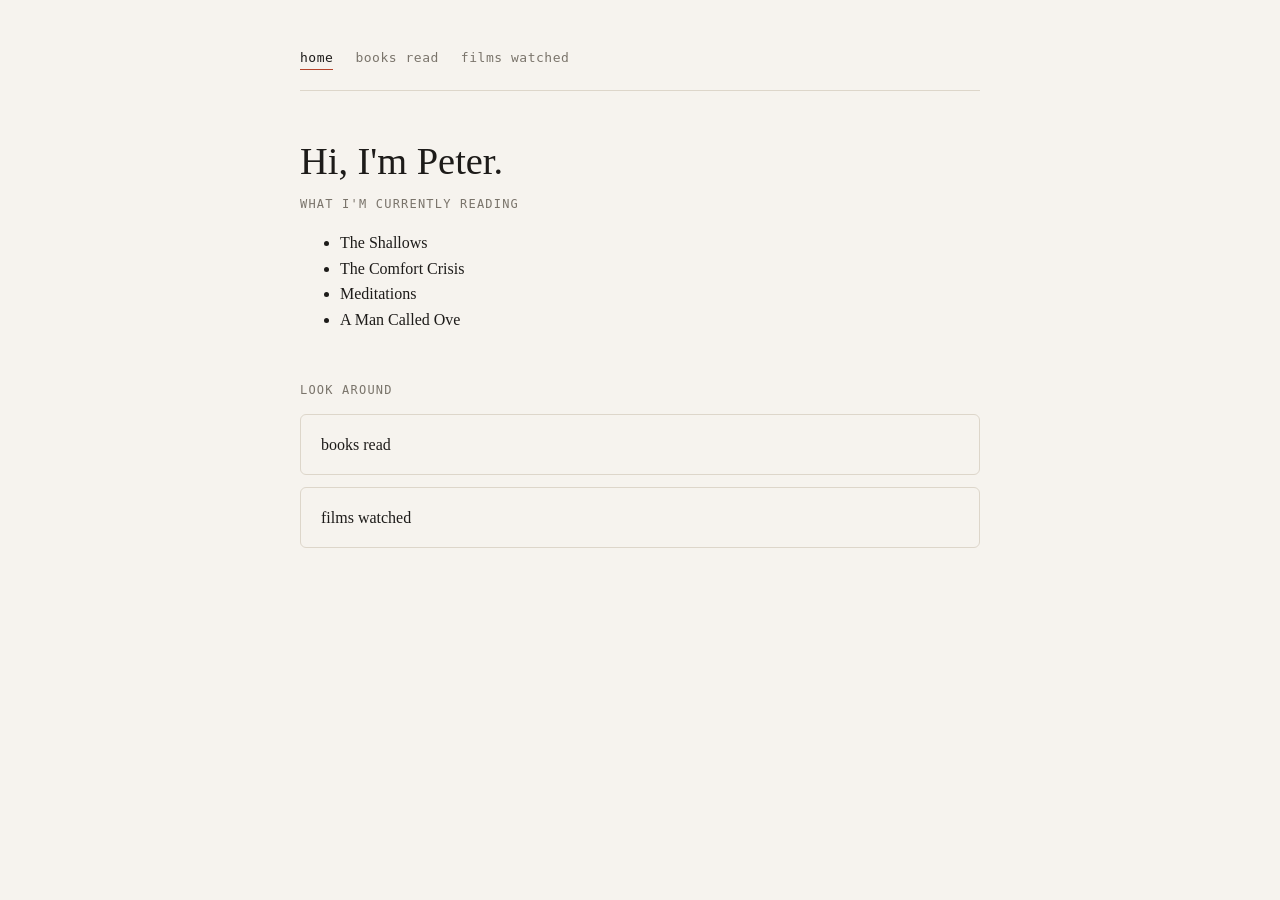
<file: index.html>
<!doctype html>
<html lang="en">
<head>
  <meta charset="utf-8">
  <meta name="viewport" content="width=device-width, initial-scale=1">
  <title>Peter Eap</title>
  <link rel="stylesheet" href="style.css">
</head>
<body>
  <div class="wrap">
    <nav>
      <a class="here" href="index.html">home</a>
      <a href="books.html">books read</a>
      <a href="movies.html">films watched</a>
    </nav>

    <h1>Hi, I'm Peter.</h1>

    <h2>what i'm currently reading</h2>
    <ul>
      <li>The Shallows</li>
      <li>The Comfort Crisis</li>
      <li>Meditations</li>
      <li>A Man Called Ove</li>
    </ul>

    <h2>Look around</h2>
    <div class="cards">
      <a class="card" href="books.html"><b>books read</b></a>
      <a class="card" href="movies.html"><b>films watched</b></a>
    </div>
  </div>
</body>
</html>
</file>
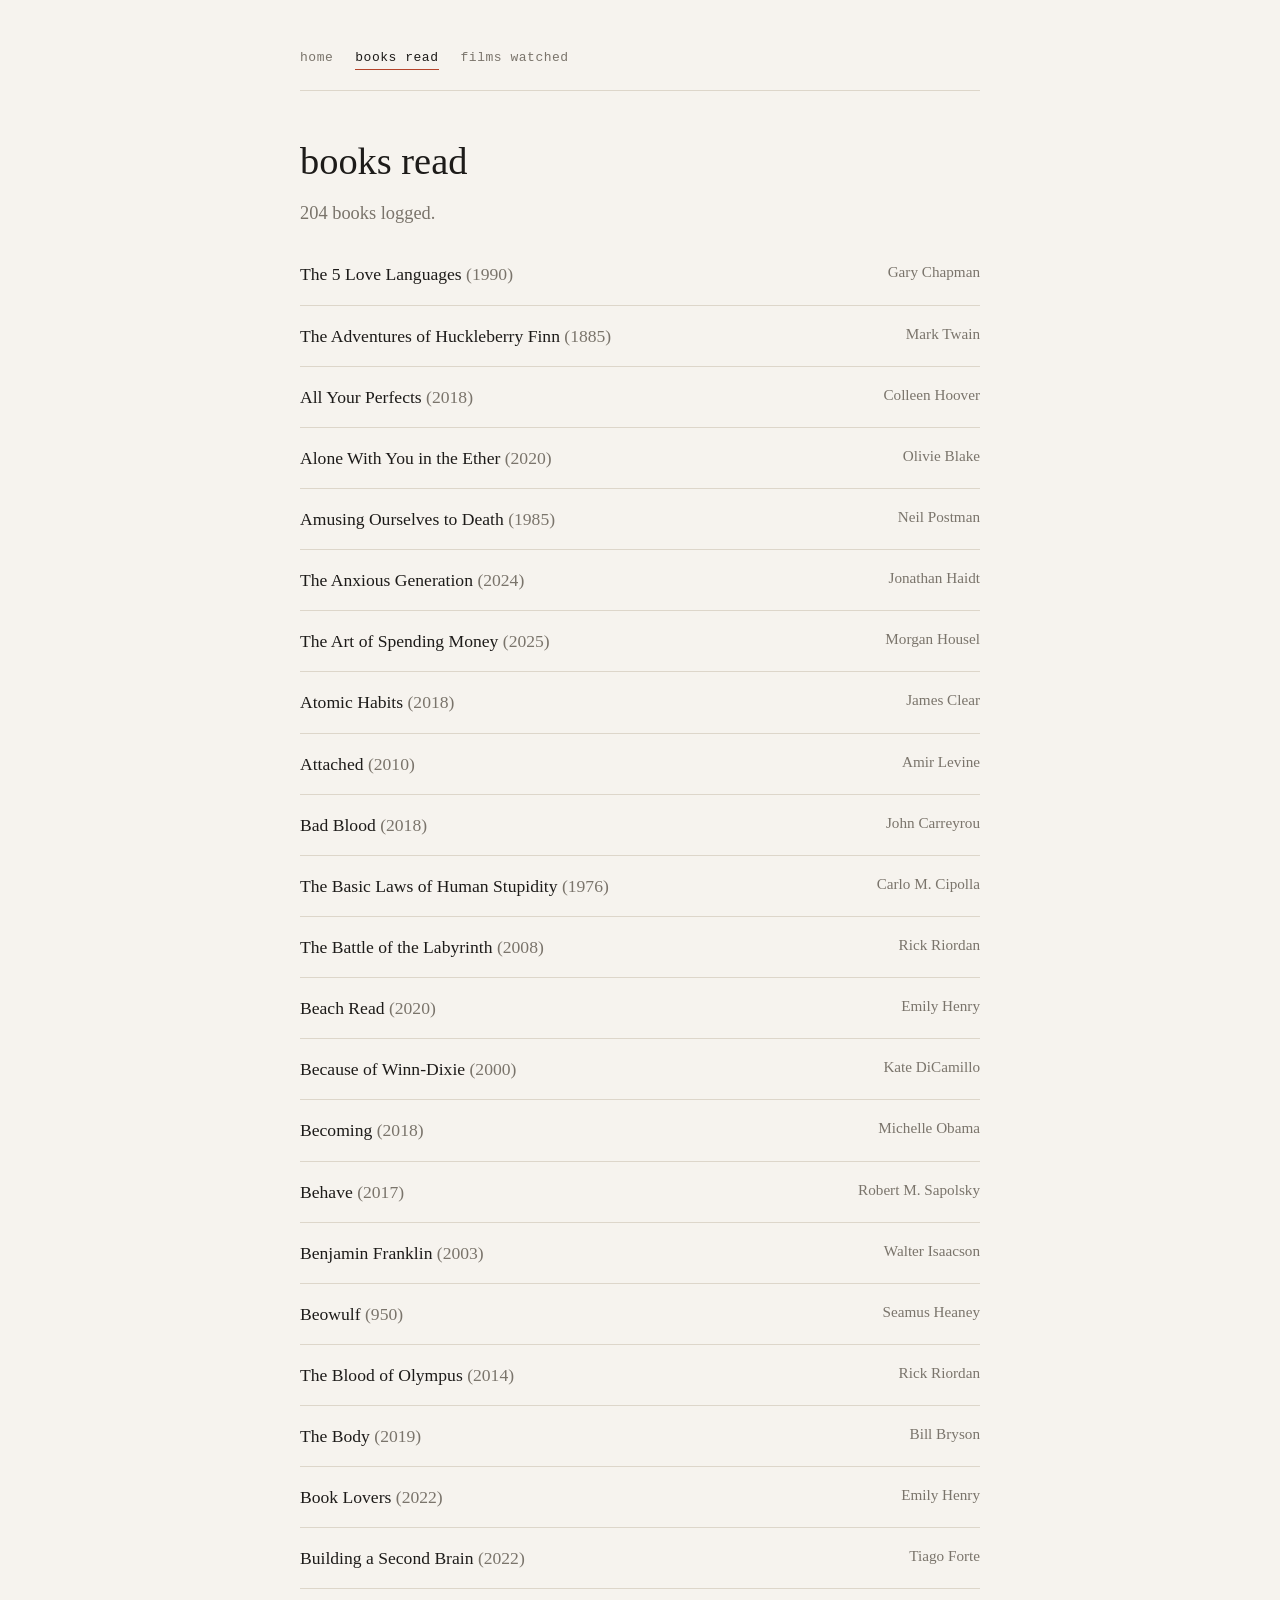
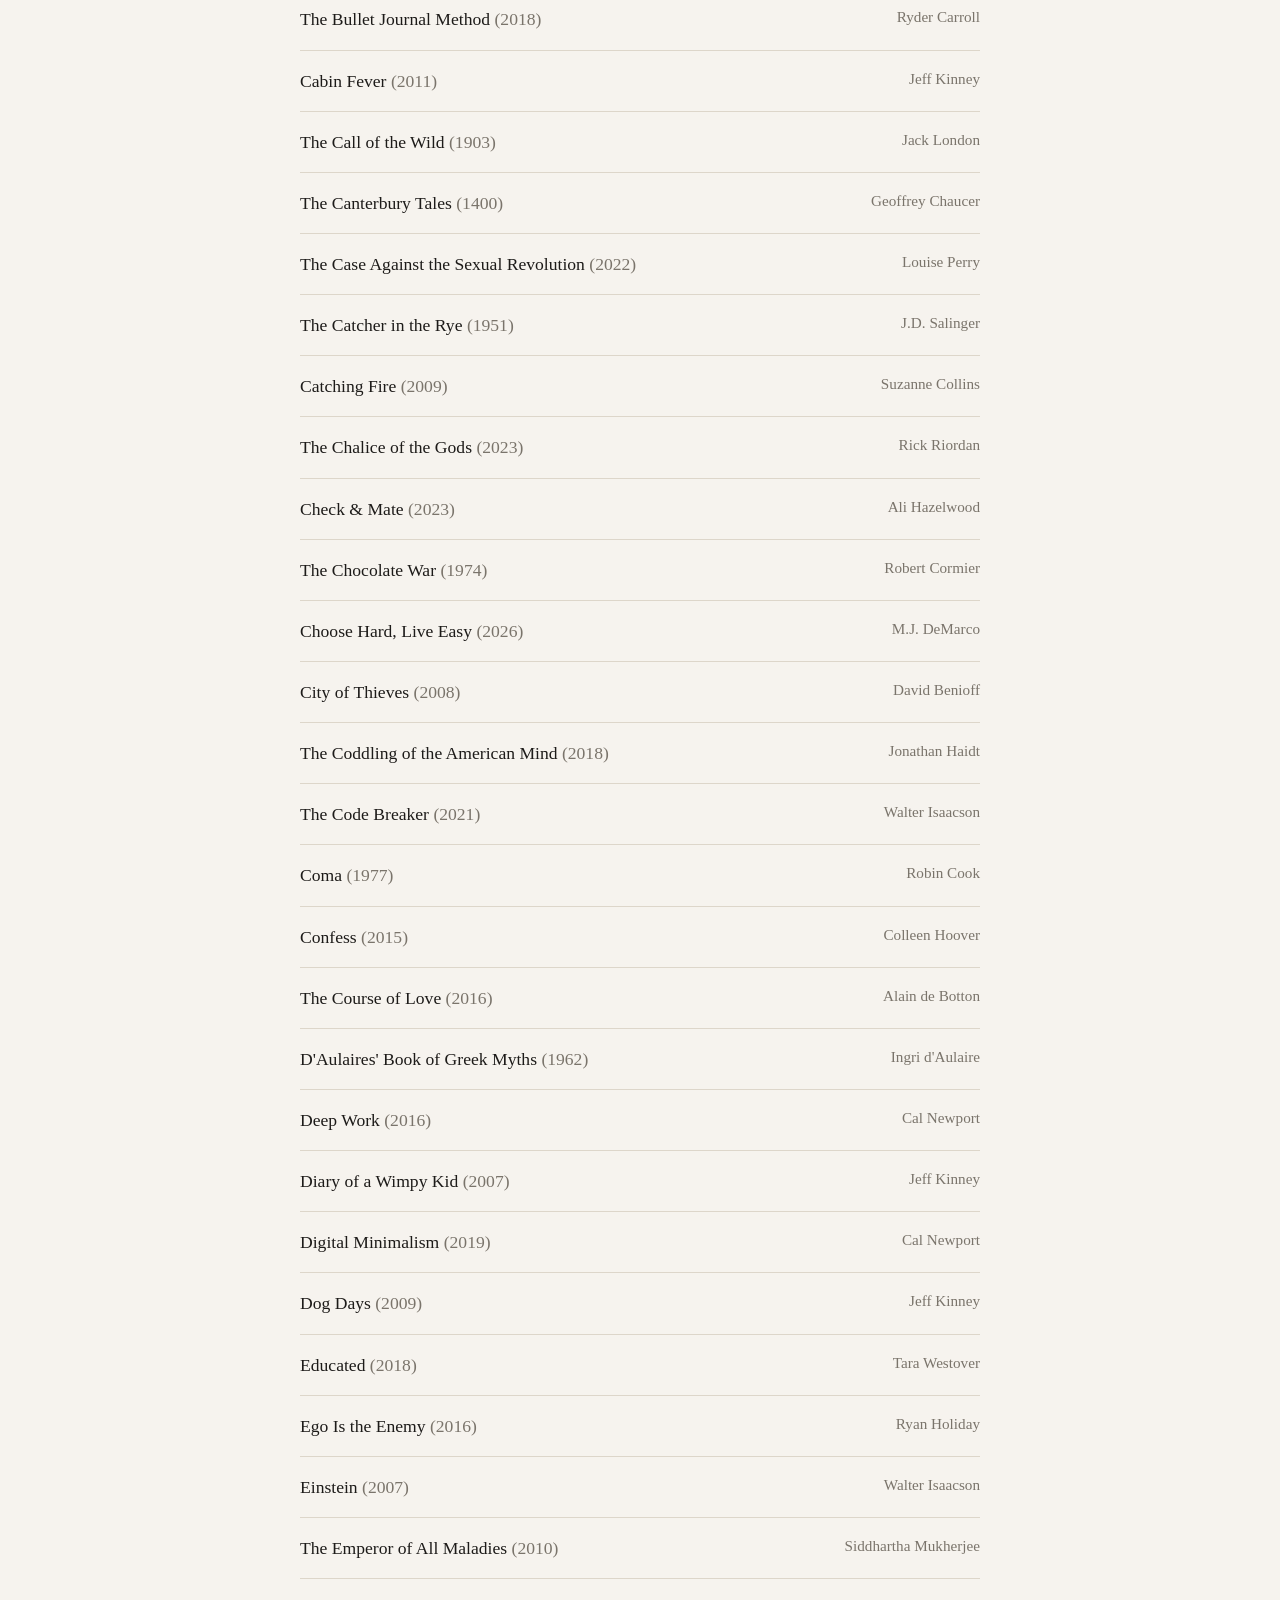
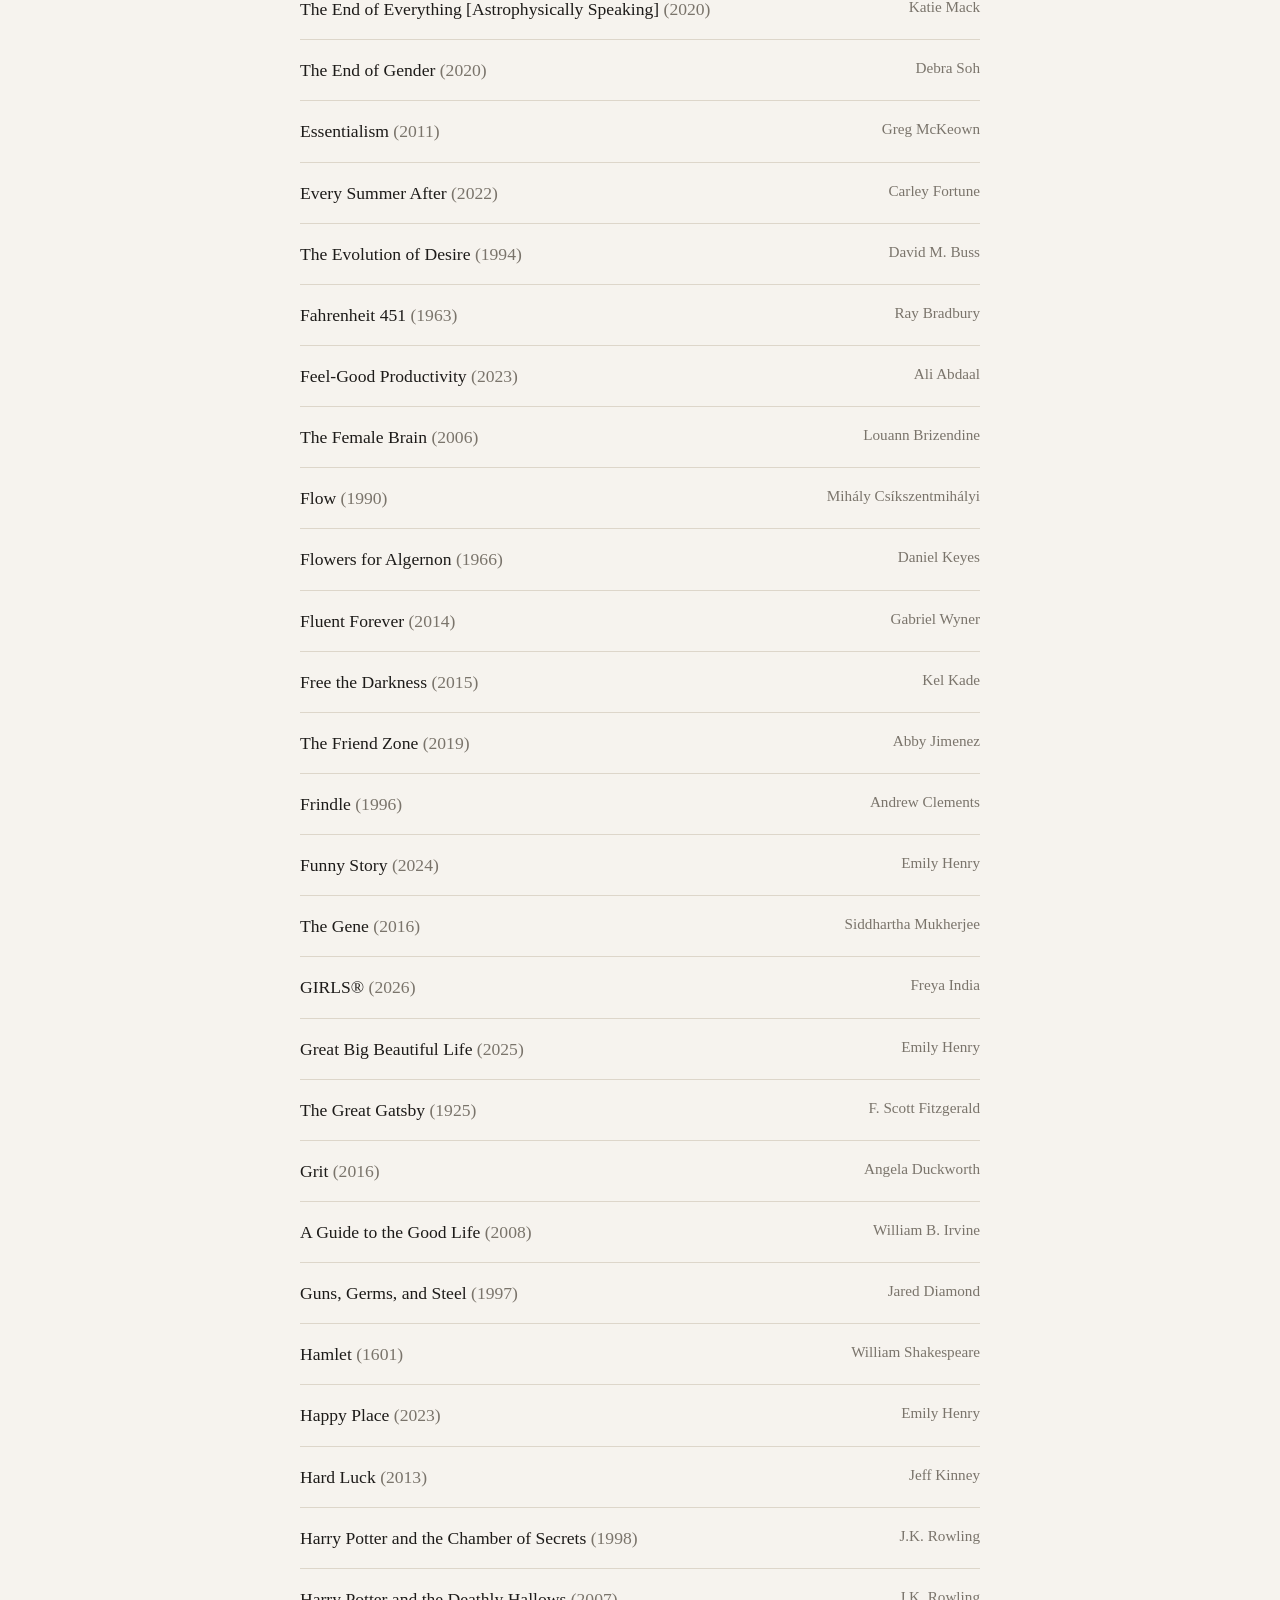
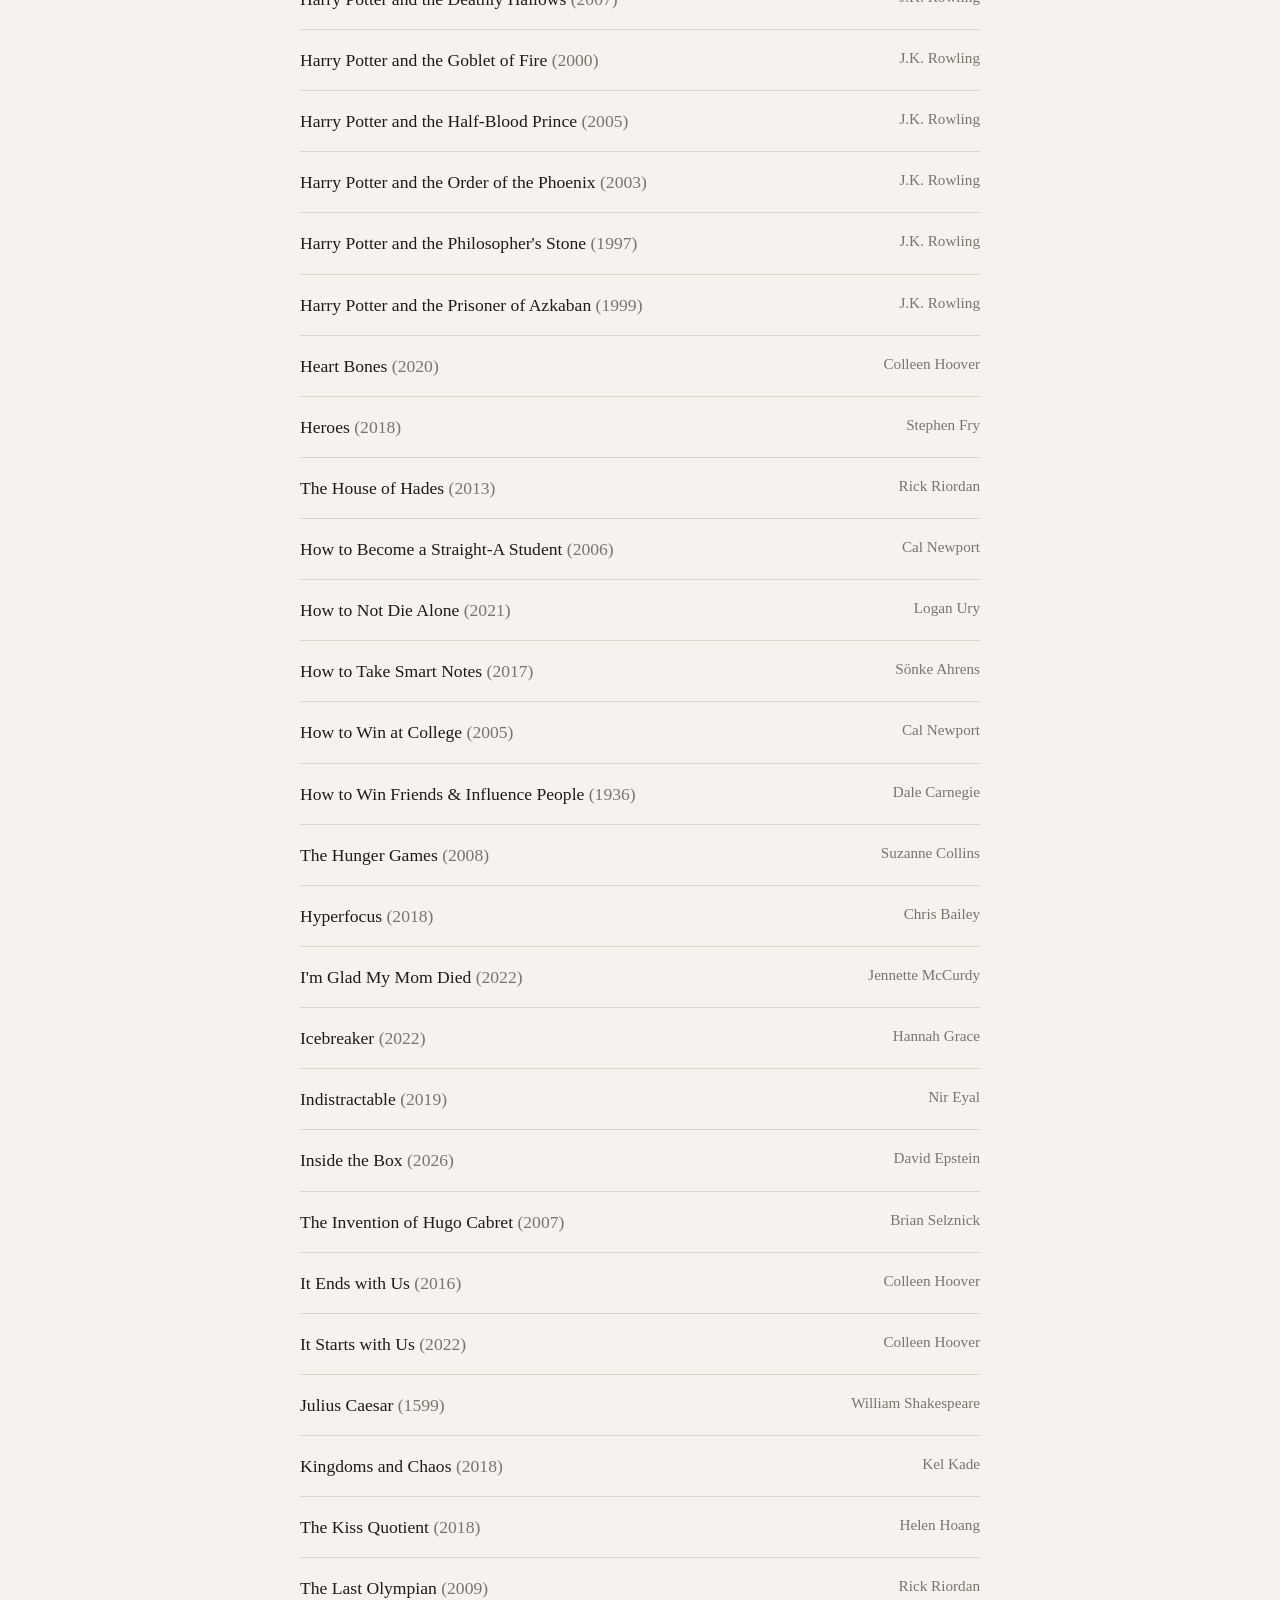
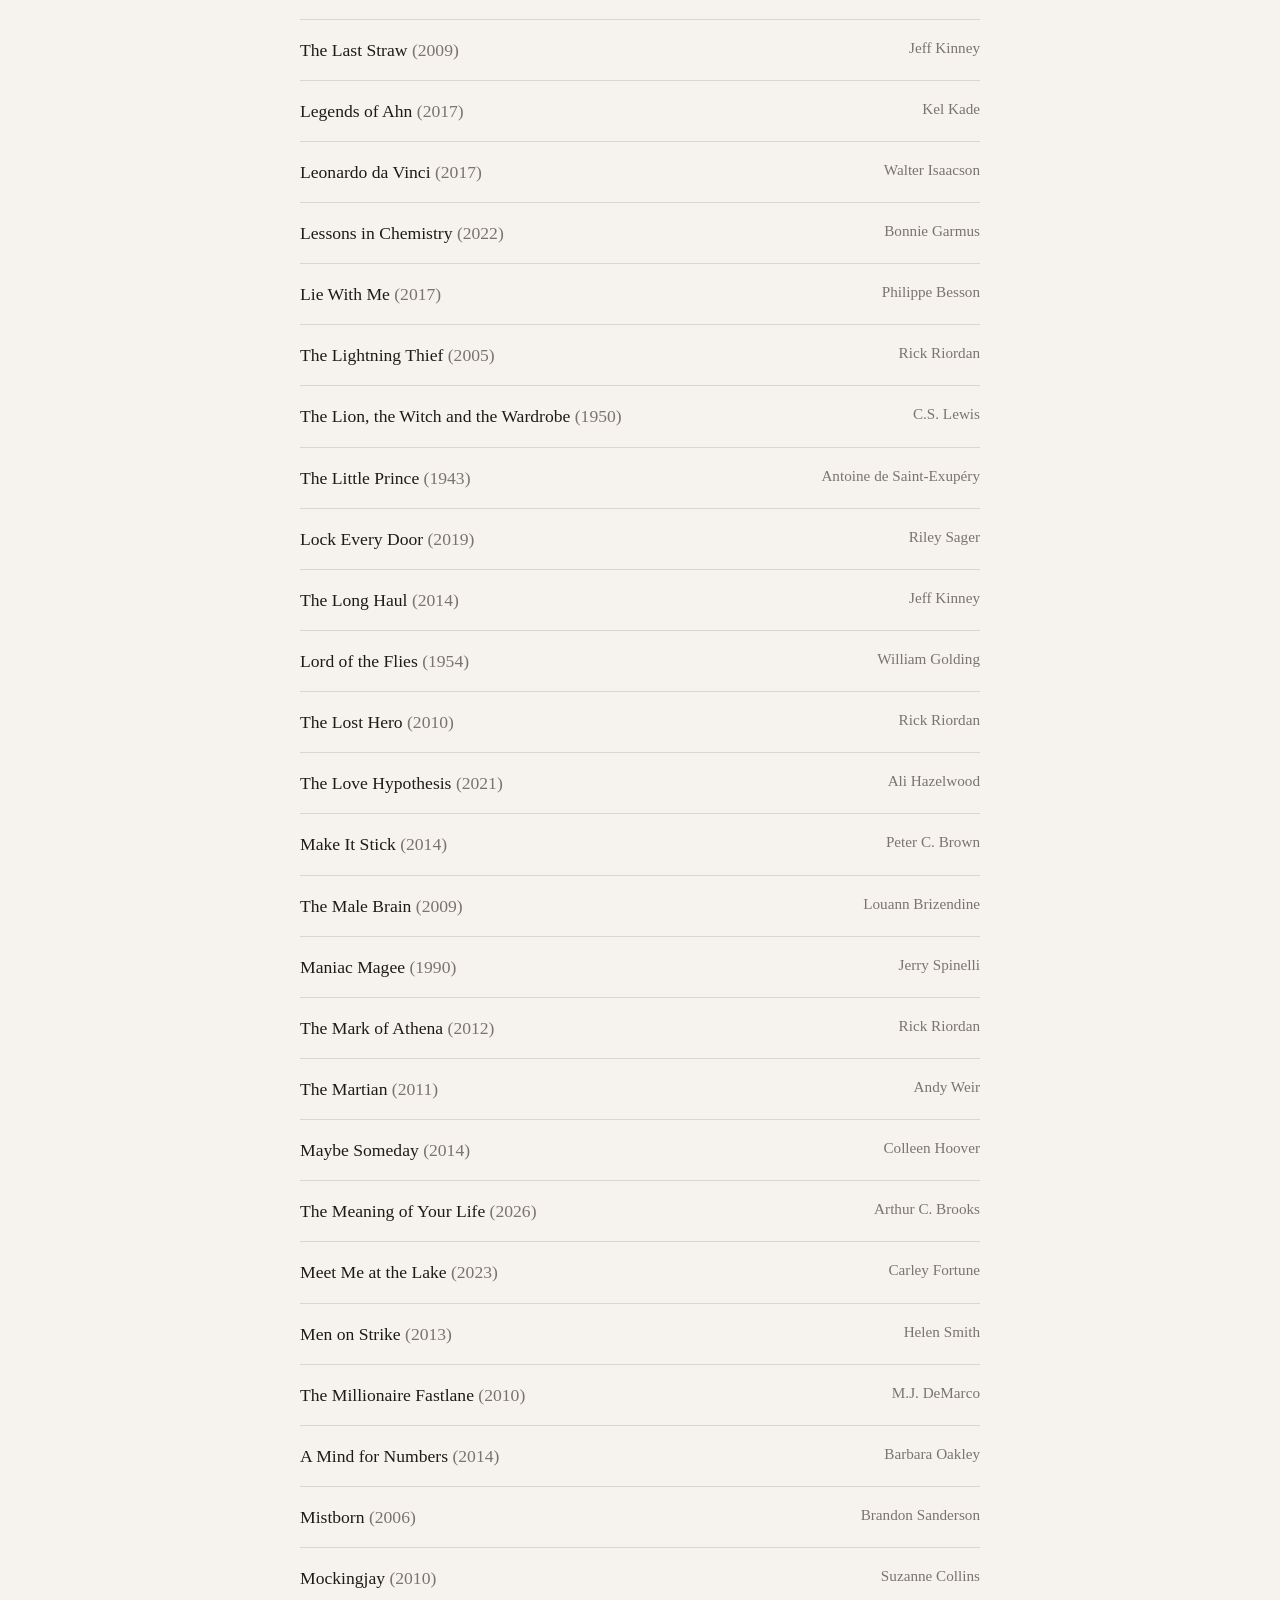
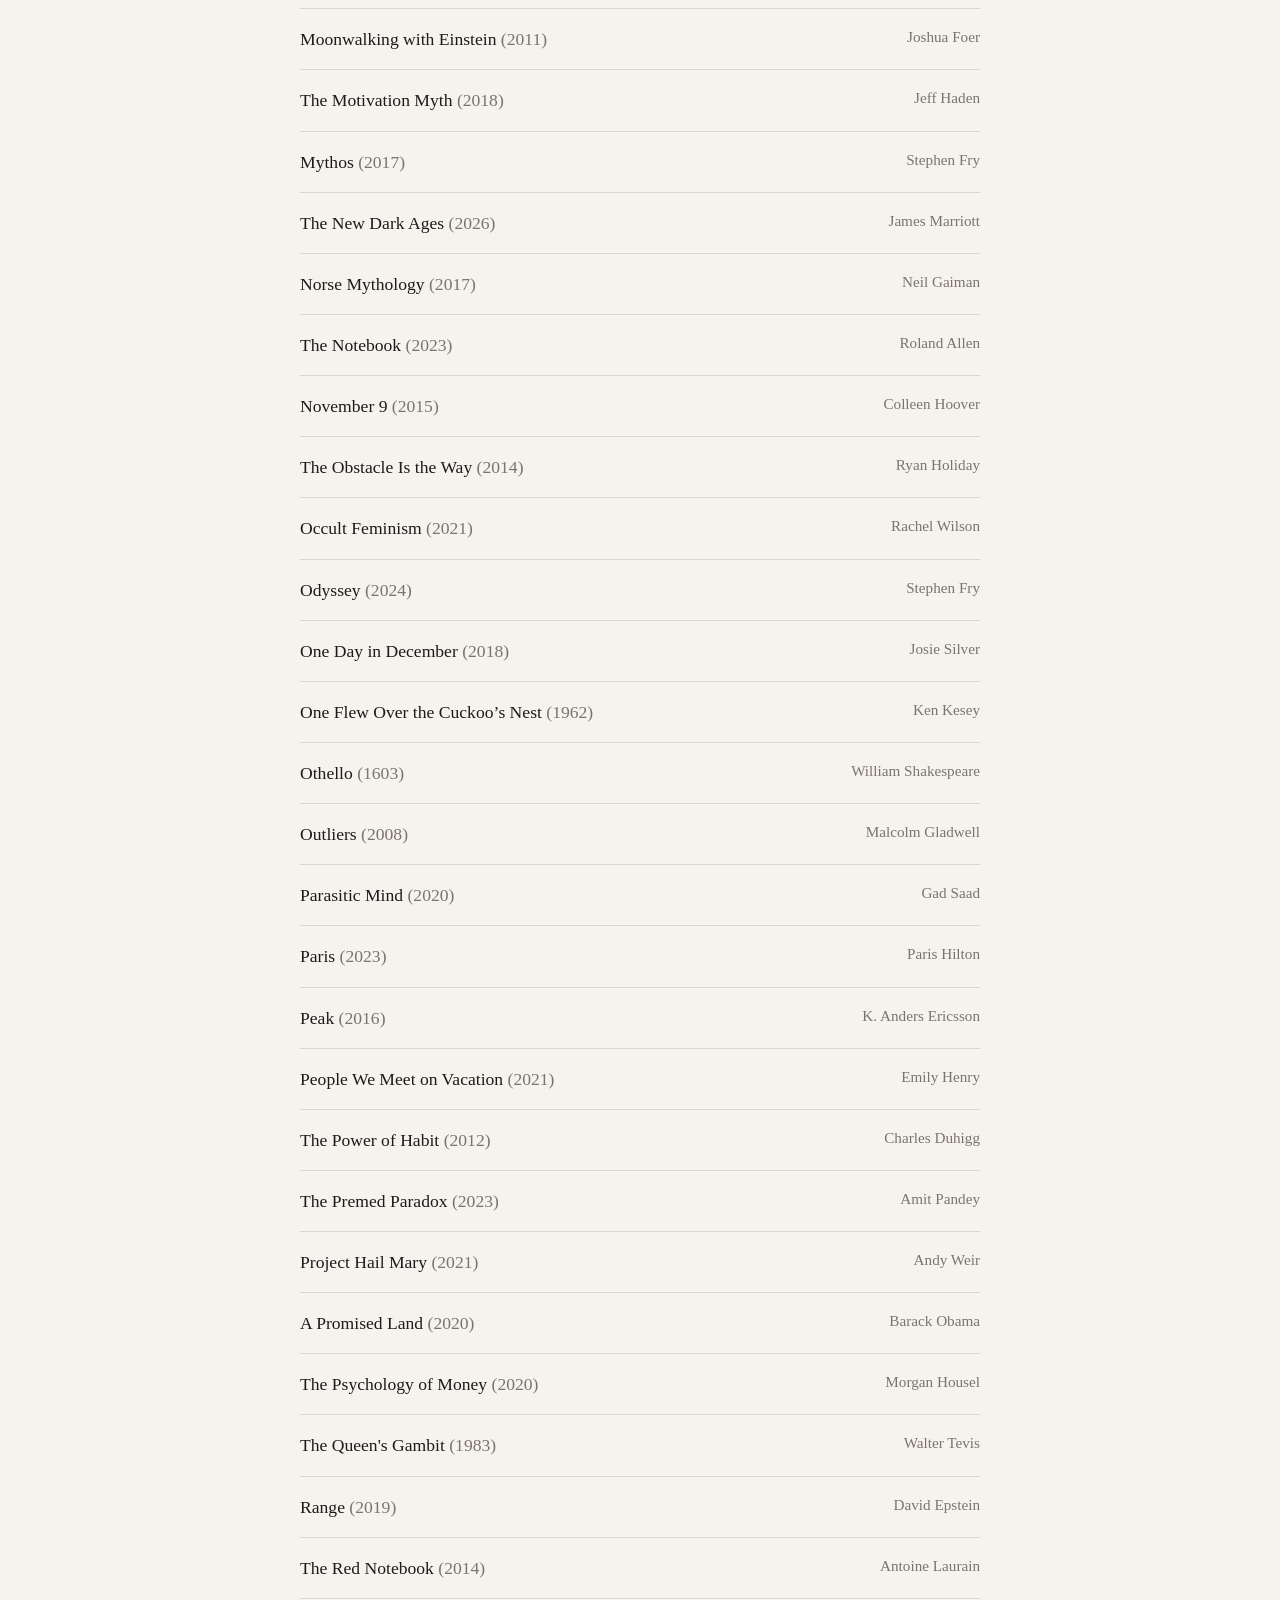
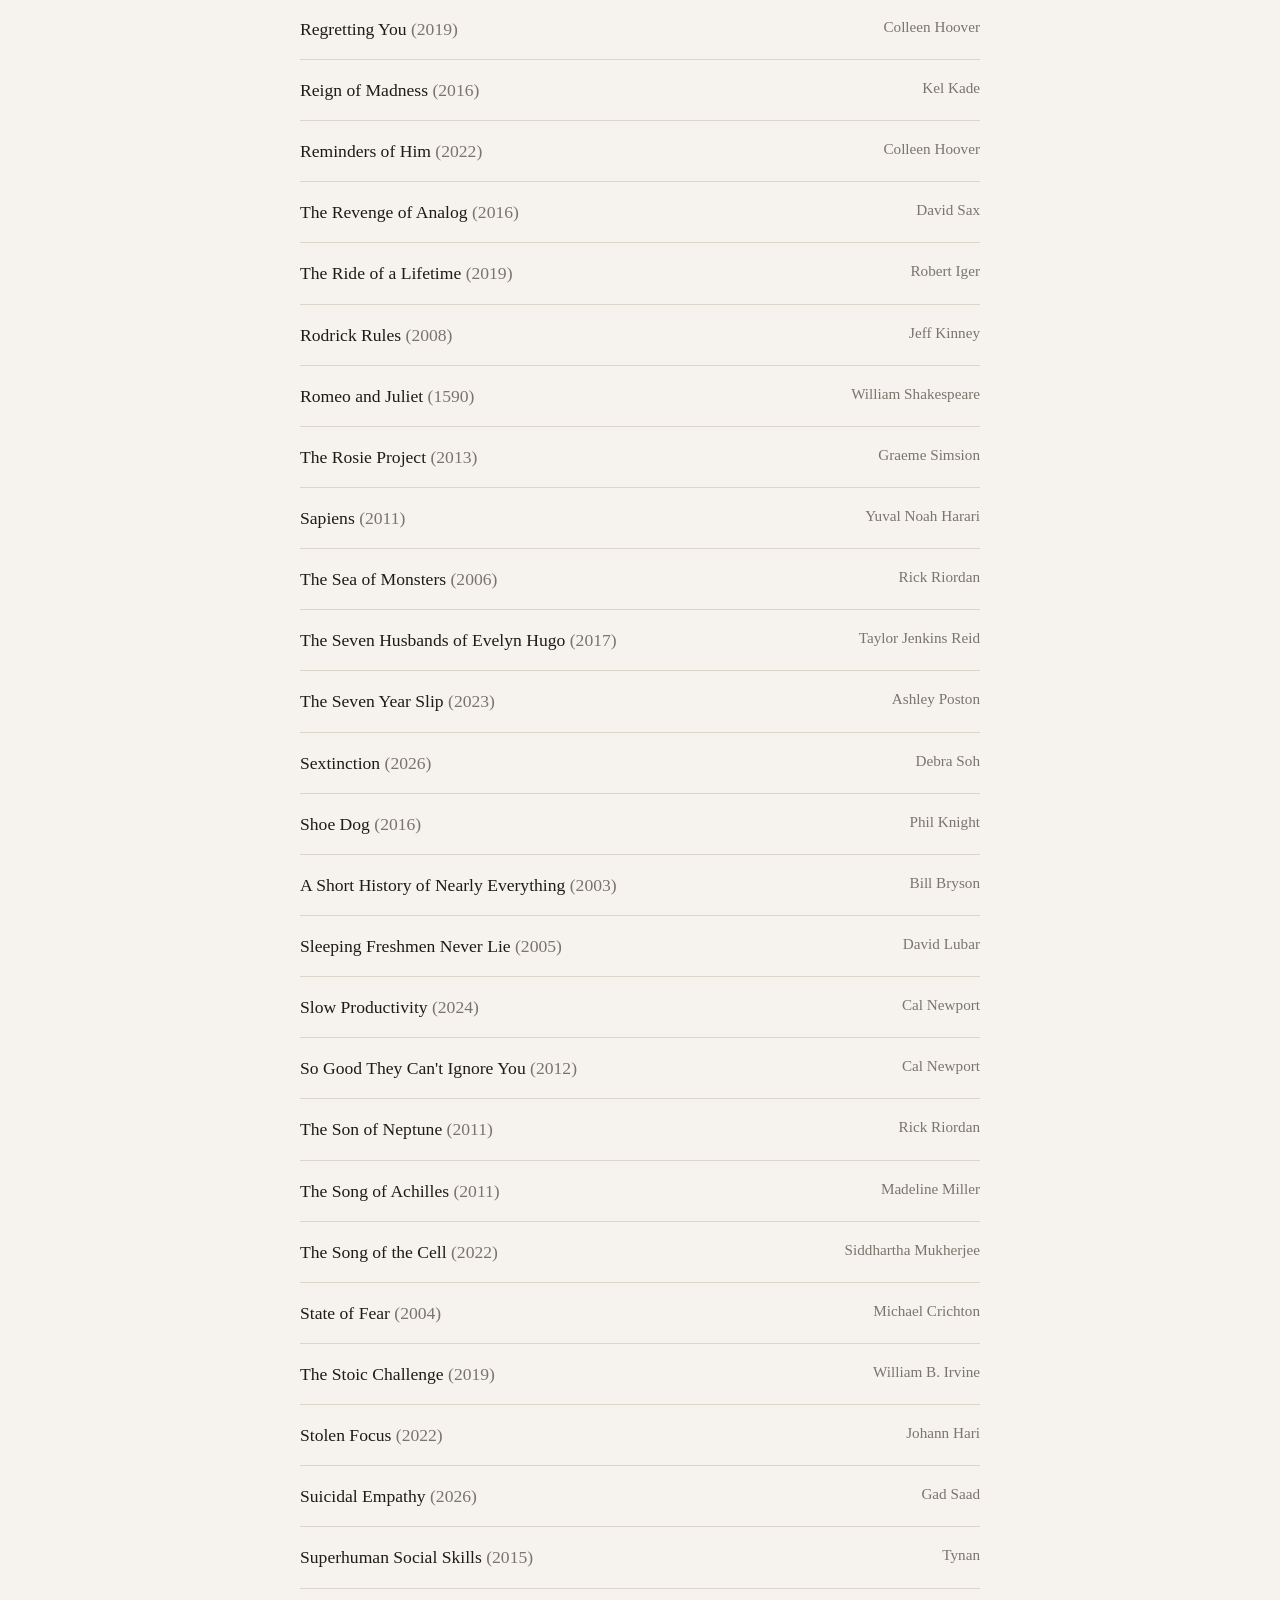
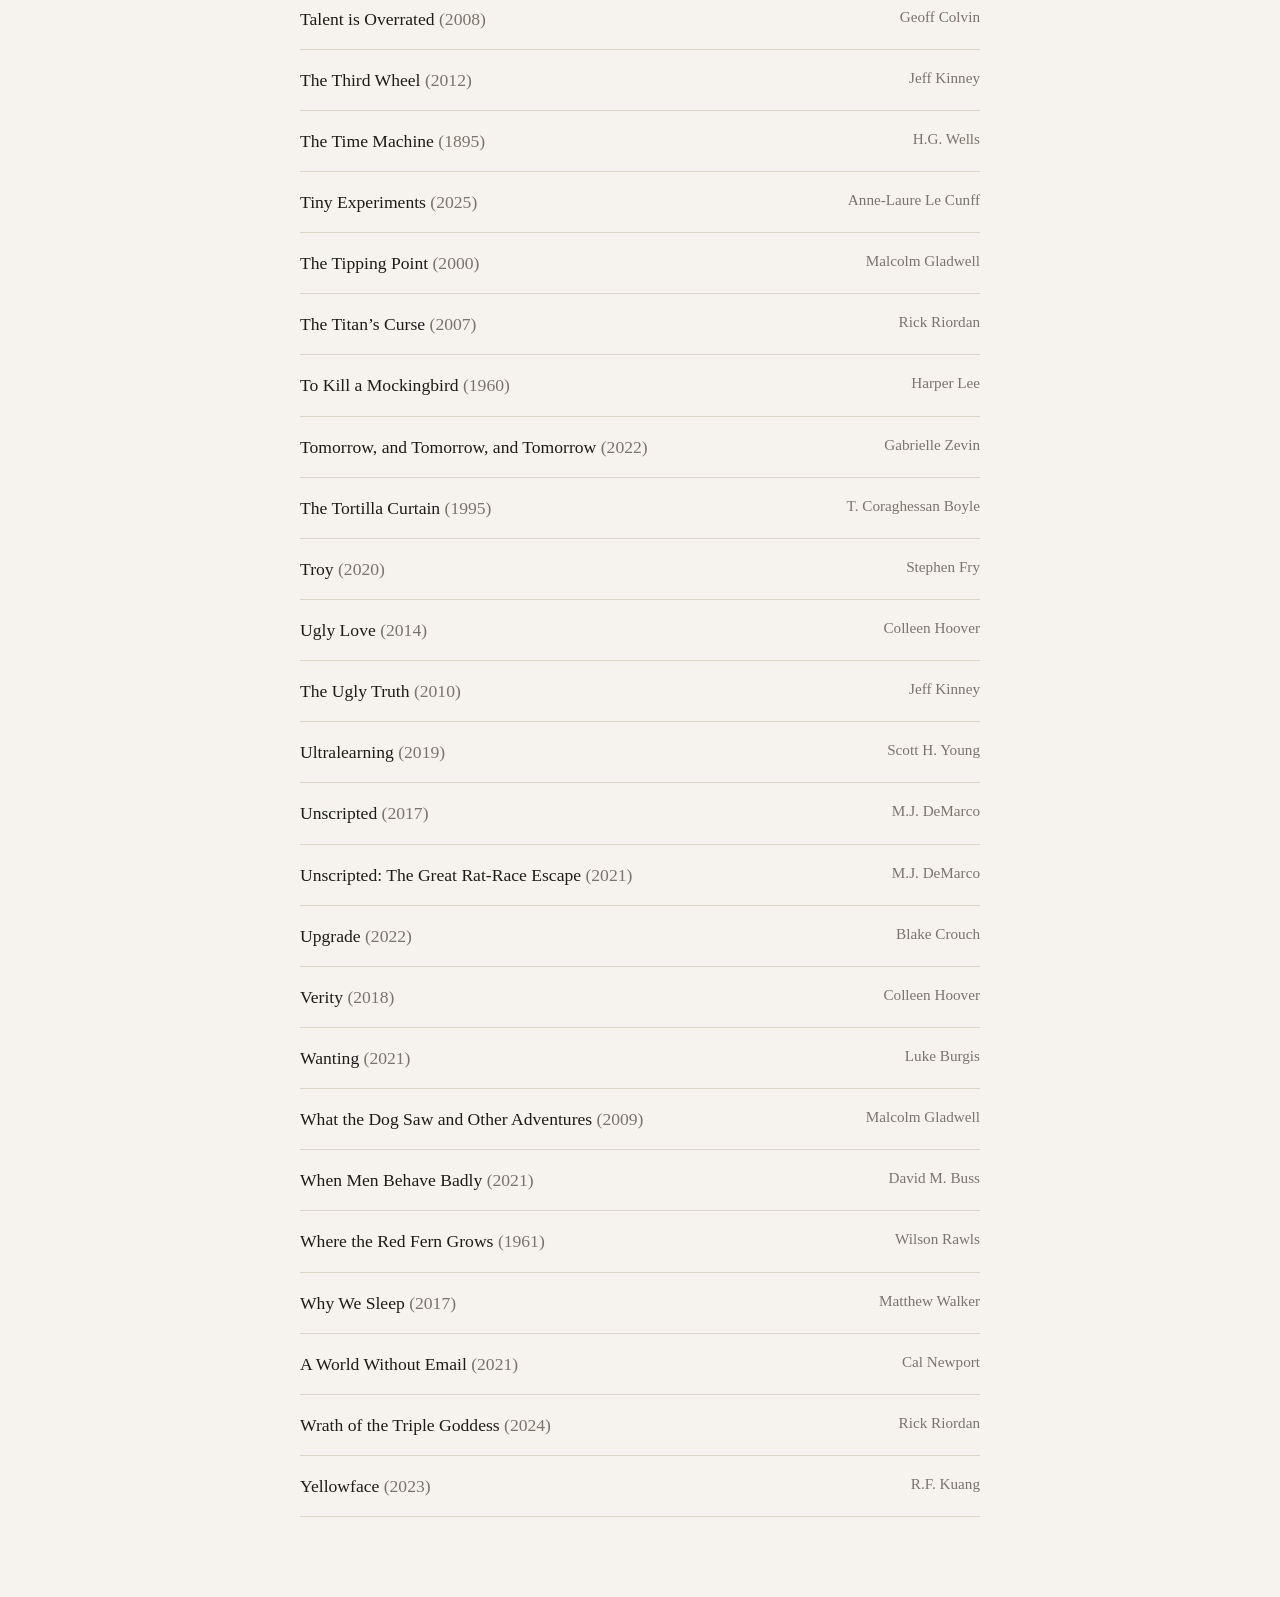
<file: books.html>
<!doctype html>
<html lang="en">
<head>
  <meta charset="utf-8">
  <meta name="viewport" content="width=device-width, initial-scale=1">
  <title>books read</title>
  <link rel="stylesheet" href="style.css">
</head>
<body>
  <div class="wrap">
    <nav>
      <a href="index.html">home</a>
      <a class="here" href="books.html">books read</a>
      <a href="movies.html">films watched</a>
    </nav>

    <h1>books read</h1>
    <p class="lede" id="count"></p>

    <div id="list"></div>
  </div>

  <script>
    function el(tag, cls, text) {
      const e = document.createElement(tag);
      if (cls) e.className = cls;
      if (text !== undefined) e.textContent = text;
      return e;
    }

    fetch("books.json")
      .then(r => r.json())
      .then(books => {
        const key = t => t.replace(/^(the|a|an)\s+/i, "");
        books.sort((a, b) => key(a.title).localeCompare(key(b.title)));
        document.getElementById("count").textContent =
          books.length + (books.length === 1 ? " book logged." : " books logged.");

        const list = document.getElementById("list");
        if (!books.length) {
          list.appendChild(el("p", "empty", "Nothing here yet."));
          return;
        }

        books.forEach(m => {
          const row = el("div", "film book");
          const title = el("div", "title", m.title + " ");
          title.appendChild(el("span", "year", "(" + m.year + ")"));
          row.appendChild(title);
          row.appendChild(el("div", "author", m.author));
          list.appendChild(row);
        });
      })
      .catch(() => {
        document.getElementById("list").appendChild(
          el("p", "empty", "Couldn't load the list.")
        );
      });
  </script>
</body>
</html>
</file>
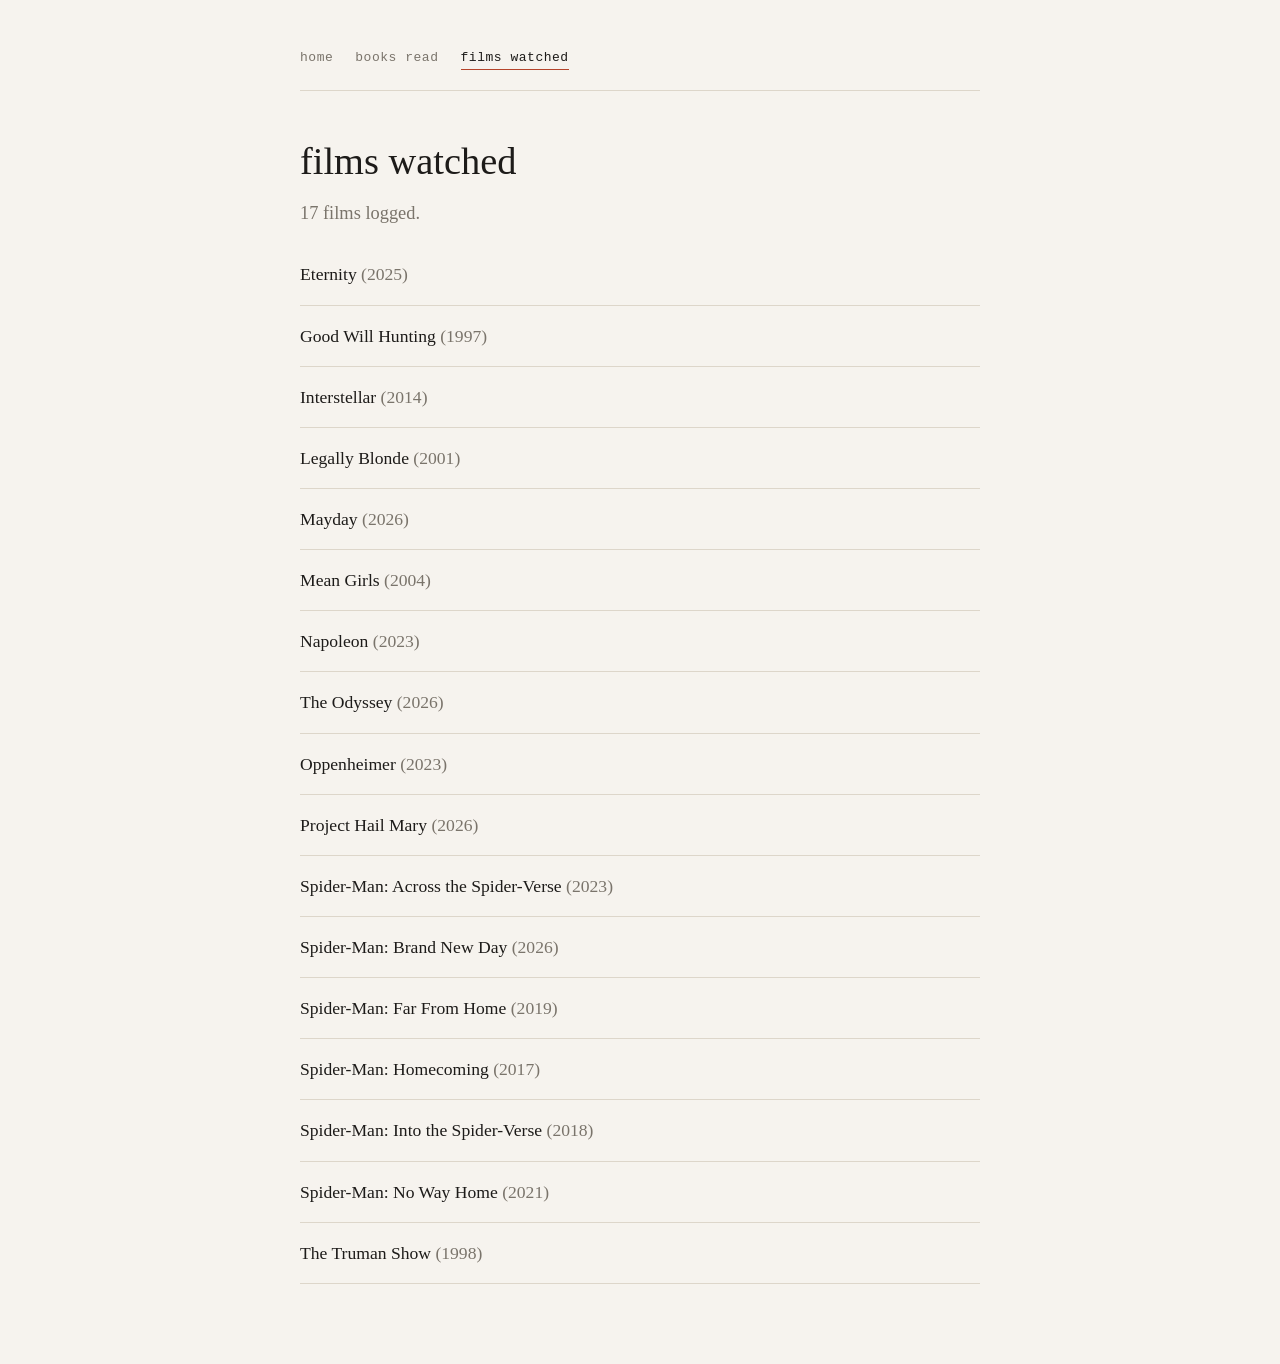
<file: movies.html>
<!doctype html>
<html lang="en">
<head>
  <meta charset="utf-8">
  <meta name="viewport" content="width=device-width, initial-scale=1">
  <title>films watched</title>
  <link rel="stylesheet" href="style.css">
</head>
<body>
  <div class="wrap">
    <nav>
      <a href="index.html">home</a>
      <a href="books.html">books read</a>
      <a class="here" href="movies.html">films watched</a>
    </nav>

    <h1>films watched</h1>
    <p class="lede" id="count"></p>

    <div id="list"></div>
  </div>

  <script>
    function el(tag, cls, text) {
      const e = document.createElement(tag);
      if (cls) e.className = cls;
      if (text !== undefined) e.textContent = text;
      return e;
    }

    fetch("movies.json")
      .then(r => r.json())
      .then(movies => {
        const key = t => t.replace(/^(the|a|an)\s+/i, "");
        movies.sort((a, b) => key(a.title).localeCompare(key(b.title)));
        document.getElementById("count").textContent =
          movies.length + (movies.length === 1 ? " film logged." : " films logged.");

        const list = document.getElementById("list");
        if (!movies.length) {
          list.appendChild(el("p", "empty", "Nothing here yet."));
          return;
        }

        movies.forEach(m => {
          const row = el("div", "film");
          const title = el("div", "title", m.title + " ");
          title.appendChild(el("span", "year", "(" + m.year + ")"));
          row.appendChild(title);
          list.appendChild(row);
        });
      })
      .catch(() => {
        document.getElementById("list").appendChild(
          el("p", "empty", "Couldn't load the list.")
        );
      });
  </script>
</body>
</html>
</file>
<file: style.css>
:root {
  --bg: #f6f3ee;
  --ink: #1d1b19;
  --muted: #7a746b;
  --line: #ddd6ca;
  --accent: #b4442b;
}

@media (prefers-color-scheme: dark) {
  :root {
    --bg: #161412;
    --ink: #ece7de;
    --muted: #9a9387;
    --line: #2e2a26;
    --accent: #e0775c;
  }
}

* { box-sizing: border-box; }

body {
  margin: 0;
  background: var(--bg);
  color: var(--ink);
  font-family: Georgia, "Times New Roman", serif;
  line-height: 1.6;
}

.wrap {
  max-width: 720px;
  margin: 0 auto;
  padding: 48px 20px 80px;
}

nav {
  display: flex;
  gap: 22px;
  padding-bottom: 20px;
  border-bottom: 1px solid var(--line);
  margin-bottom: 48px;
  font-family: ui-monospace, "SF Mono", Menlo, monospace;
  font-size: 13px;
  letter-spacing: 0.04em;
  text-transform: lowercase;
}

nav a { color: var(--muted); text-decoration: none; }
nav a:hover, nav a.here { color: var(--ink); }
nav a.here { border-bottom: 1px solid var(--accent); }

h1 {
  font-size: 2.4rem;
  line-height: 1.15;
  margin: 0 0 16px;
  font-weight: 500;
}

h2 {
  font-family: ui-monospace, "SF Mono", Menlo, monospace;
  font-size: 12px;
  letter-spacing: 0.1em;
  text-transform: uppercase;
  color: var(--muted);
  font-weight: 400;
  margin: 48px 0 14px;
}

h1 + h2 { margin-top: -4px; }

p { margin: 0 0 16px; }
a { color: var(--accent); }

.lede { font-size: 1.15rem; color: var(--muted); }

.cards { display: grid; gap: 12px; }
.card {
  display: block;
  padding: 20px;
  border: 1px solid var(--line);
  border-radius: 6px;
  color: var(--ink);
  text-decoration: none;
}
.card:hover { border-color: var(--accent); }
.card b { display: block; font-weight: 500; line-height: 1.2; }

/* movies */
.film {
  display: grid;
  grid-template-columns: 1fr auto;
  gap: 4px 16px;
  padding: 16px 0;
  border-bottom: 1px solid var(--line);
}
.film .title { font-size: 1.1rem; }
.film .year { color: var(--muted); }
.film .author { color: var(--muted); text-align: right; font-size: 0.95rem; }

@media (max-width: 520px) {
  .film.book { grid-template-columns: 1fr; }
  .film .author { text-align: left; }
}

.empty { color: var(--muted); font-style: italic; }

/* photos */
.grid {
  display: grid;
  grid-template-columns: repeat(auto-fill, minmax(200px, 1fr));
  gap: 10px;
}
.grid figure { margin: 0; }
.grid img {
  width: 100%;
  aspect-ratio: 4 / 3;
  object-fit: cover;
  display: block;
  border-radius: 4px;
  cursor: zoom-in;
}
.grid figcaption {
  font-size: 0.85rem;
  color: var(--muted);
  padding-top: 4px;
}

#lightbox {
  position: fixed;
  inset: 0;
  background: rgba(0, 0, 0, 0.92);
  display: none;
  align-items: center;
  justify-content: center;
  padding: 24px;
  cursor: zoom-out;
}
#lightbox.open { display: flex; }
#lightbox img { max-width: 100%; max-height: 100%; }

footer {
  margin-top: 64px;
  padding-top: 20px;
  border-top: 1px solid var(--line);
  color: var(--muted);
  font-size: 0.85rem;
}
</file>
